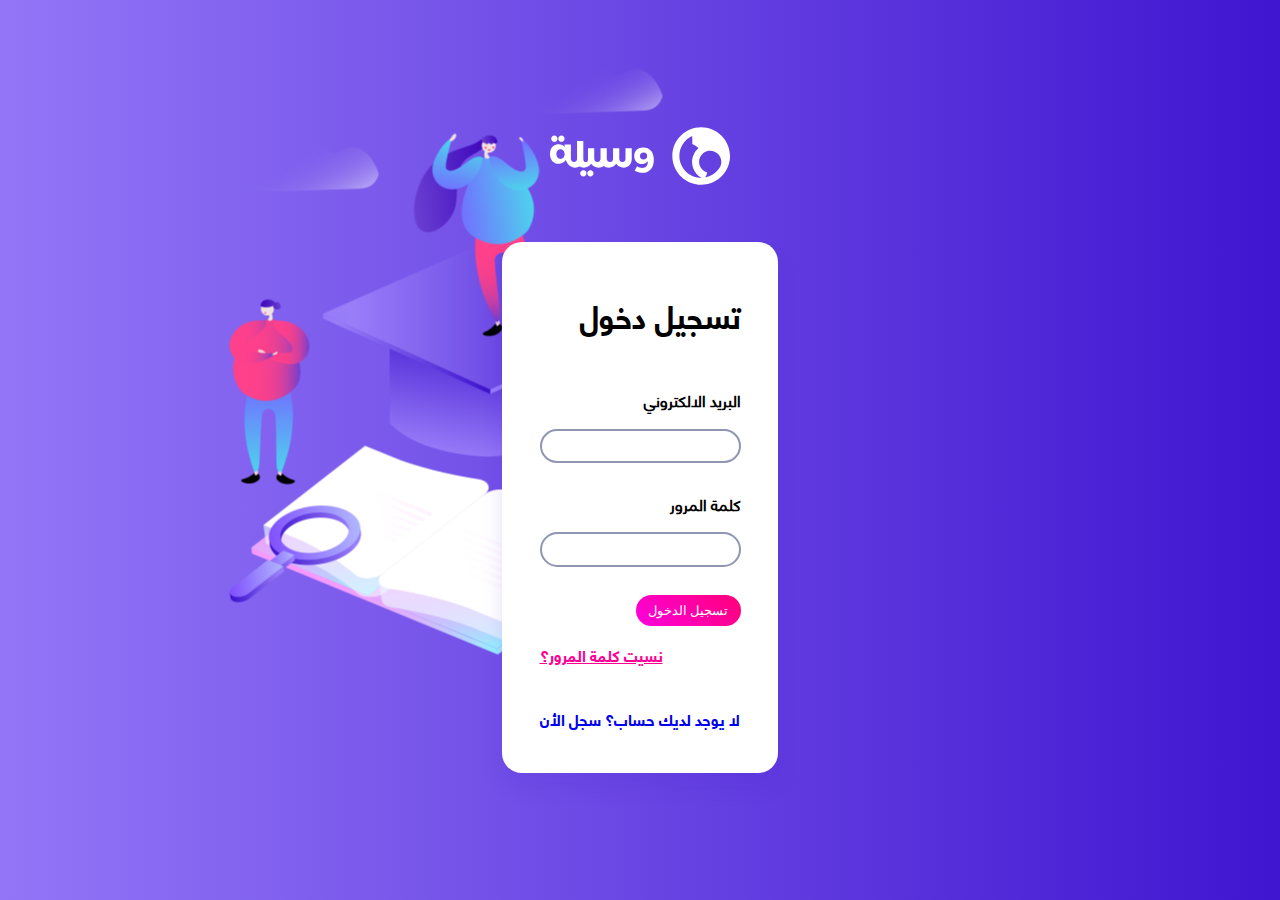
<file: login.html>
<!DOCTYPE html>
<html lang="ar" dir="rtl">
<head>
    <meta charset="UTF-8">
    <meta name="viewport" content="width=device-width, initial-scale=1.0, shrink-to-fit=no">
    <title>Login - تسجيل الدخول</title>
    <link rel="icon" href="imgs/icon.png" type="image/icon">
    <link rel="stylesheet" href="https://cdn.rtlcss.com/bootstrap/v4.5.3/css/bootstrap.min.css" integrity="sha384-JvExCACAZcHNJEc7156QaHXTnQL3hQBixvj5RV5buE7vgnNEzzskDtx9NQ4p6BJe" crossorigin="anonymous">
    <link rel="stylesheet" href="css/style.css">
</head>
<body>
    <div class="login">
        <div class="login-page">
            <img src="imgs/login.png" alt="loginImg" srcset="imgs/login.png 1x," class="loginPage-img">
            <div class="log-container container">
                <div class="login-page-logo">
                    <a href="index.html">
                        <svg version="1.1" xmlns="http://www.w3.org/2000/svg" class="icon page-icon" viewBox="0 0 209.84 67.2">
                            <path d="M176.23 0c-18.56 0-33.6 15.04-33.6 33.6 0 .45.01.9.03 1.35 0 .08.01.15.01.23.02.42.05.83.08 1.25l.03.32c.04.4.08.79.13 1.19.02.12.03.24.05.36.04.3.09.6.14.89.04.21.07.42.11.63.05.25.09.49.15.73.05.21.09.43.14.64 0 .01 0 .02.01.02 3.45 14.89 16.8 25.99 32.74 25.99 16.52 0 30.26-11.93 33.08-27.64 0-.02.01-.04.01-.06.12-.7.22-1.4.3-2.11.02-.15.03-.31.05-.46.01-.15.03-.3.04-.45.02-.18.03-.36.04-.54l.03-.41.03-.63c0-.11.01-.22.01-.34.01-.32.01-.64.01-.96v-.01C209.84 15.04 194.79 0 176.23 0zm0 59.18c-11.49 0-21.22-7.7-24.36-18.25-.7-2.32-1.07-4.79-1.07-7.34 0-10.34 6.13-19.26 14.93-23.29.13 1.85.21 3.71.21 5.6 0 1.27-.03 2.53-.09 3.78 2.52 1.38 4.95 2.91 7.29 4.56a21.222 21.222 0 0 0-6.67 10.14c-.57 1.92-.88 3.95-.88 6.05 0 2.61.47 5.11 1.34 7.42 1.83 4.89 5.43 8.92 10.01 11.33h-.71zm22.37-13.43c0 .01-.01.02-.02.03-.58 1.07-1.22 2.09-1.94 3.05-3.73 5.04-9.25 8.67-15.62 9.89 1.07-1.75 1.83-3.71 2.22-5.8-5.45-1.54-9.46-6.55-9.46-12.49 0-1.92.42-3.75 1.17-5.39 2.05-4.47 6.57-7.59 11.81-7.59 7.16 0 12.98 5.83 12.98 12.98 0 1.89-.41 3.7-1.14 5.32zM88.01 24.55v12.36c0 2.32-1.41 3.82-3.52 3.82-2.23 0-3.72-1.5-3.72-3.82V24.55h-7.28v12.36c0 2.32-1.29 3.81-3.45 3.81-2.19 0-3.84-1.49-3.84-3.81V24.55h-7.3v12.36c0 2.32-1.49 3.82-3.6 3.82-2.23 0-3.72-1.5-3.72-3.82V24.55h-7.3v12.7c0 2.93-1.41 3.48-2.61 3.48-.84 0-2.83-.56-2.83-3.48V16.1h-7.3v21.1c0 1.82-1.34 3.53-3.51 3.53-2.33 0-3.67-1.97-3.67-3.85v-16.8H17v2.9c-1.57-2.02-3.93-3.18-6.78-3.14-5 0-8.61 2.97-9.8 7.72-.27 1.1-.42 2.32-.42 3.61 0 6.95 4.14 11.58 10.42 11.58 2.58 0 6.46-1.59 8.07-4.36 0 0 2.5 8.7 10.7 8.86 1.97.04 3.7-.48 5.15-1.32 1.47.85 3.24 1.32 5.23 1.32 3.32 0 6.79-1.78 8.4-4.47 1.7 2.68 5.13 4.47 8.49 4.47 2.43 0 4.5-.72 6.11-1.98 1.62 1.26 3.73 1.98 6.19 1.98 3.32 0 6.79-1.78 8.4-4.47 1.7 2.68 5.13 4.47 8.49 4.47 5.79 0 9.64-4.02 9.64-10.02v-12.7h-7.28zm-71 7.57c-.28 2.9-2.11 4.84-4.76 4.84-2.9 0-4.84-2.28-4.84-5.59 0-2.54 1.15-4.47 2.99-5.23.56-.23 1.18-.36 1.85-.36 2.66 0 4.48 1.9 4.76 4.84v1.5zM108.78 23.56c-6.42 0-10.64 3.85-10.64 9.97 0 5.67 3.56 9.43 9.18 9.43 3.14 0 5.39-1.2 6.75-3.14.08 4.76-2.11 7.66-6.62 7.66-2.2 0-4.3-.66-5.96-1.86l-2.81 5.21c2.44 1.44 6.04 2.4 9.22 2.4 8.03 0 13.16-6.04 13.16-15.32.01-8.88-4.62-14.35-12.28-14.35zm.17 13.99c-2.56 0-4.02-1.49-4.02-3.97 0-2.61 1.57-4.1 4.14-4.1 2.91 0 4.23 1.87 4.18 3.97.04 2.37-1.49 4.1-4.3 4.1zM38.84 50.1c-2.03 0-3.67 1.64-3.67 3.67 0 2.03 1.64 3.67 3.67 3.67 2.03 0 3.67-1.64 3.67-3.67a3.679 3.679 0 0 0-3.67-3.67zM47.09 50.1c-2.03 0-3.67 1.64-3.67 3.67 0 2.03 1.64 3.67 3.67 3.67 2.03 0 3.67-1.64 3.67-3.67 0-2.03-1.64-3.67-3.67-3.67zM5.09 17.1c2.03 0 3.67-1.64 3.67-3.67 0-2.03-1.64-3.67-3.67-3.67s-3.67 1.64-3.67 3.67c0 2.03 1.64 3.67 3.67 3.67zM13.34 17.1c2.03 0 3.67-1.64 3.67-3.67 0-2.03-1.64-3.67-3.67-3.67-2.03 0-3.67 1.64-3.67 3.67 0 2.03 1.64 3.67 3.67 3.67z"></path>
                        </svg>
                    </a>
                </div>
                <div class="login-card">
                    <h1>تسجيل دخول</h1>
                    <span>
                        <div class="field">
                            <label class="field-label"><span>البريد الالكتروني</span></label>
                            <input type="email" autofocus="autofocus" class="rounded-input">
                        </div>
                    </span>
                    <span>
                        <div class="field">
                            <label class="field-label"><span>كلمة المرور</span></label>
                            <input type="password" autofocus="autofocus" class="rounded-input">
                        </div>                        
                    </span>
                    <div class="row">
                        <button class="col-lg-6 login-btn">تسجيل الدخول</button>
                        <div class="col-lg-6 login-forget"><a href="#">نسيت كلمة المرور؟</a></div>
                    </div>
                    <div class="no-account">
                        <a href="register.html">لا يوجد لديك حساب؟ سجل الأن</a>
                    </div>
                </div>
            </div>
        </div>
    </div>
    
    <script src="https://code.jquery.com/jquery-3.5.1.slim.min.js" integrity="sha384-DfXdz2htPH0lsSSs5nCTpuj/zy4C+OGpamoFVy38MVBnE+IbbVYUew+OrCXaRkfj" crossorigin="anonymous"></script>
    <script src="https://cdn.rtlcss.com/bootstrap/v4.5.3/js/bootstrap.bundle.min.js" integrity="sha384-40ix5a3dj6/qaC7tfz0Yr+p9fqWLzzAXiwxVLt9dw7UjQzGYw6rWRhFAnRapuQyK" crossorigin="anonymous"></script>    
</body>
</html>
</file>
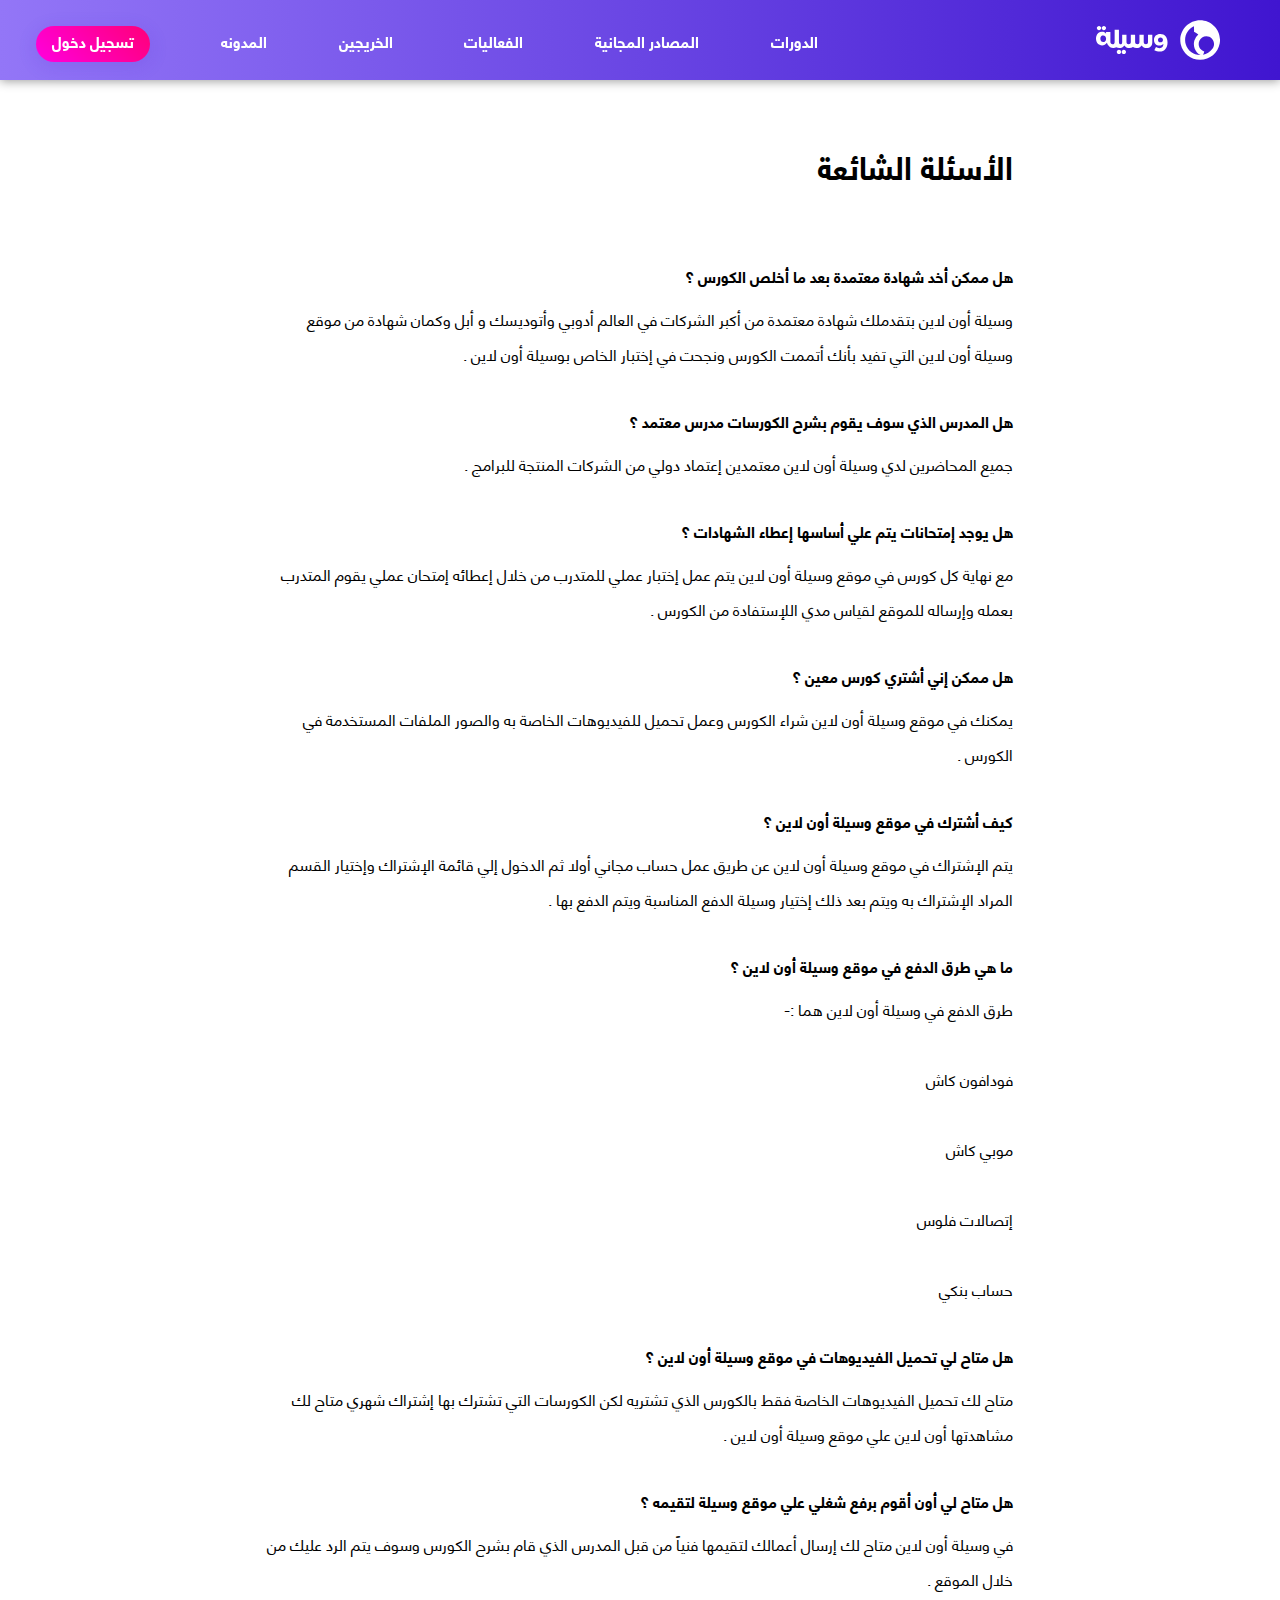
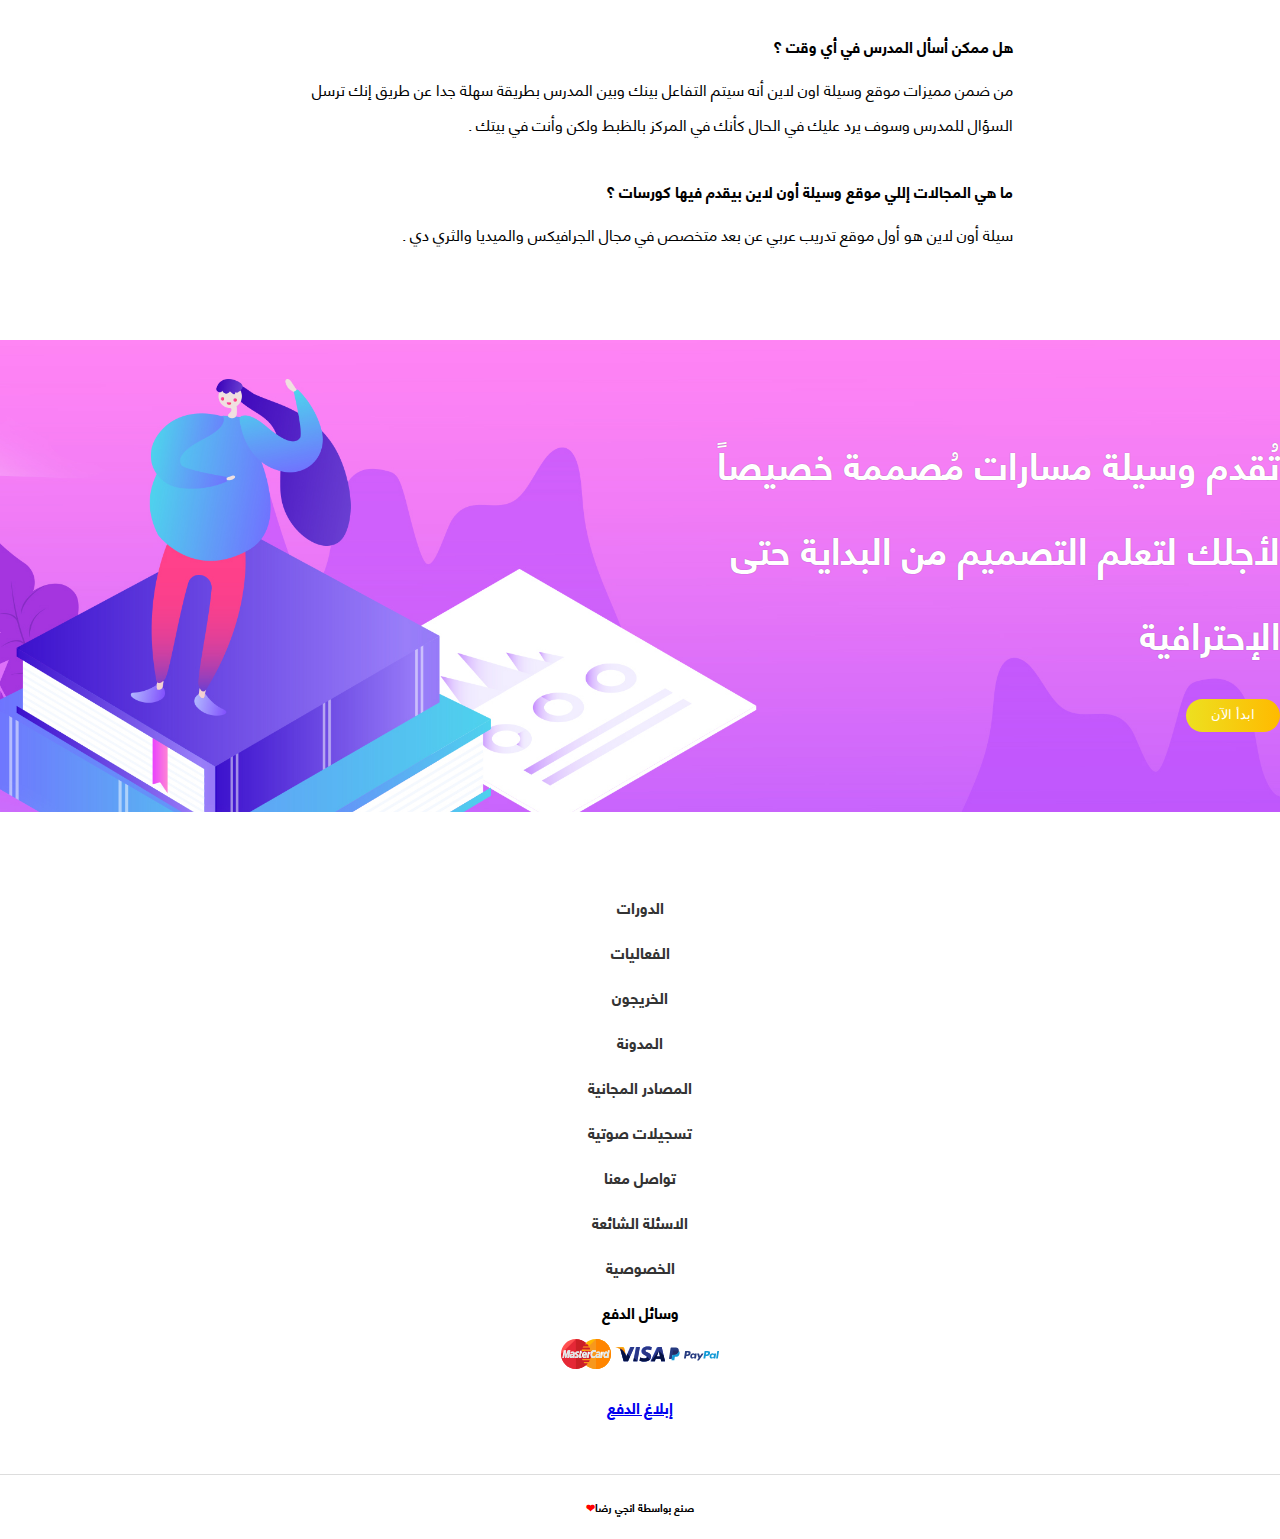
<file: questions.html>
<!DOCTYPE html>
<html lang="ar" dir="rtl">
<head>
    <meta charset="UTF-8">
    <meta name="viewport" content="width=device-width, initial-scale=1.0, shrink-to-fit=no">
    <title>الأسئلة الشائعة</title>
    <link rel="icon" href="imgs/icon.png" type="image/icon">
    <link rel="stylesheet" href="https://cdn.rtlcss.com/bootstrap/v4.5.3/css/bootstrap.min.css" integrity="sha384-JvExCACAZcHNJEc7156QaHXTnQL3hQBixvj5RV5buE7vgnNEzzskDtx9NQ4p6BJe" crossorigin="anonymous">
    <link rel="stylesheet" href="css/style.css">
</head>
<body>
    <nav class="my-navbar">
        <div class="nav-contanier">
            <a href="index.html" class="a-logo">
                <svg version="1.1" xmlns="http://www.w3.org/2000/svg" class="nav-icon icon page-icon" viewBox="0 0 209.84 67.2">
                    <path d="M176.23 0c-18.56 0-33.6 15.04-33.6 33.6 0 .45.01.9.03 1.35 0 .08.01.15.01.23.02.42.05.83.08 1.25l.03.32c.04.4.08.79.13 1.19.02.12.03.24.05.36.04.3.09.6.14.89.04.21.07.42.11.63.05.25.09.49.15.73.05.21.09.43.14.64 0 .01 0 .02.01.02 3.45 14.89 16.8 25.99 32.74 25.99 16.52 0 30.26-11.93 33.08-27.64 0-.02.01-.04.01-.06.12-.7.22-1.4.3-2.11.02-.15.03-.31.05-.46.01-.15.03-.3.04-.45.02-.18.03-.36.04-.54l.03-.41.03-.63c0-.11.01-.22.01-.34.01-.32.01-.64.01-.96v-.01C209.84 15.04 194.79 0 176.23 0zm0 59.18c-11.49 0-21.22-7.7-24.36-18.25-.7-2.32-1.07-4.79-1.07-7.34 0-10.34 6.13-19.26 14.93-23.29.13 1.85.21 3.71.21 5.6 0 1.27-.03 2.53-.09 3.78 2.52 1.38 4.95 2.91 7.29 4.56a21.222 21.222 0 0 0-6.67 10.14c-.57 1.92-.88 3.95-.88 6.05 0 2.61.47 5.11 1.34 7.42 1.83 4.89 5.43 8.92 10.01 11.33h-.71zm22.37-13.43c0 .01-.01.02-.02.03-.58 1.07-1.22 2.09-1.94 3.05-3.73 5.04-9.25 8.67-15.62 9.89 1.07-1.75 1.83-3.71 2.22-5.8-5.45-1.54-9.46-6.55-9.46-12.49 0-1.92.42-3.75 1.17-5.39 2.05-4.47 6.57-7.59 11.81-7.59 7.16 0 12.98 5.83 12.98 12.98 0 1.89-.41 3.7-1.14 5.32zM88.01 24.55v12.36c0 2.32-1.41 3.82-3.52 3.82-2.23 0-3.72-1.5-3.72-3.82V24.55h-7.28v12.36c0 2.32-1.29 3.81-3.45 3.81-2.19 0-3.84-1.49-3.84-3.81V24.55h-7.3v12.36c0 2.32-1.49 3.82-3.6 3.82-2.23 0-3.72-1.5-3.72-3.82V24.55h-7.3v12.7c0 2.93-1.41 3.48-2.61 3.48-.84 0-2.83-.56-2.83-3.48V16.1h-7.3v21.1c0 1.82-1.34 3.53-3.51 3.53-2.33 0-3.67-1.97-3.67-3.85v-16.8H17v2.9c-1.57-2.02-3.93-3.18-6.78-3.14-5 0-8.61 2.97-9.8 7.72-.27 1.1-.42 2.32-.42 3.61 0 6.95 4.14 11.58 10.42 11.58 2.58 0 6.46-1.59 8.07-4.36 0 0 2.5 8.7 10.7 8.86 1.97.04 3.7-.48 5.15-1.32 1.47.85 3.24 1.32 5.23 1.32 3.32 0 6.79-1.78 8.4-4.47 1.7 2.68 5.13 4.47 8.49 4.47 2.43 0 4.5-.72 6.11-1.98 1.62 1.26 3.73 1.98 6.19 1.98 3.32 0 6.79-1.78 8.4-4.47 1.7 2.68 5.13 4.47 8.49 4.47 5.79 0 9.64-4.02 9.64-10.02v-12.7h-7.28zm-71 7.57c-.28 2.9-2.11 4.84-4.76 4.84-2.9 0-4.84-2.28-4.84-5.59 0-2.54 1.15-4.47 2.99-5.23.56-.23 1.18-.36 1.85-.36 2.66 0 4.48 1.9 4.76 4.84v1.5zM108.78 23.56c-6.42 0-10.64 3.85-10.64 9.97 0 5.67 3.56 9.43 9.18 9.43 3.14 0 5.39-1.2 6.75-3.14.08 4.76-2.11 7.66-6.62 7.66-2.2 0-4.3-.66-5.96-1.86l-2.81 5.21c2.44 1.44 6.04 2.4 9.22 2.4 8.03 0 13.16-6.04 13.16-15.32.01-8.88-4.62-14.35-12.28-14.35zm.17 13.99c-2.56 0-4.02-1.49-4.02-3.97 0-2.61 1.57-4.1 4.14-4.1 2.91 0 4.23 1.87 4.18 3.97.04 2.37-1.49 4.1-4.3 4.1zM38.84 50.1c-2.03 0-3.67 1.64-3.67 3.67 0 2.03 1.64 3.67 3.67 3.67 2.03 0 3.67-1.64 3.67-3.67a3.679 3.679 0 0 0-3.67-3.67zM47.09 50.1c-2.03 0-3.67 1.64-3.67 3.67 0 2.03 1.64 3.67 3.67 3.67 2.03 0 3.67-1.64 3.67-3.67 0-2.03-1.64-3.67-3.67-3.67zM5.09 17.1c2.03 0 3.67-1.64 3.67-3.67 0-2.03-1.64-3.67-3.67-3.67s-3.67 1.64-3.67 3.67c0 2.03 1.64 3.67 3.67 3.67zM13.34 17.1c2.03 0 3.67-1.64 3.67-3.67 0-2.03-1.64-3.67-3.67-3.67-2.03 0-3.67 1.64-3.67 3.67 0 2.03 1.64 3.67 3.67 3.67z"></path>
                </svg>
            </a> 
            <div class="menu-toggle" id="mobile-menu">
                <span class="bar"></span>
                <span class="bar"></span>
                <span class="bar"></span>
            </div>    
            <ul class="nav-menu">
                <li>
                    <a class="nav-links" href="courses.html">الدورات</a>
                </li>
                <li>
                    <a class="nav-links" href="video.res.html">المصادر المجانية</a>
                </li>
                <li>
                    <a class="nav-links" href="events.html">الفعاليات</a>
                </li>
                <li>
                    <a class="nav-links" href="alumni.html">الخريجين</a>
                </li>
                <li>
                    <a class="nav-links" href="blog.html">المدونه</a>
                </li>
                <li>
                    <a class="nav-links nav-links-btn" href="login.html">تسجيل دخول</a>
                </li>
            </ul>  
        </div>     
    </nav>

    <div class="container q-container">
        <div class="content">
            <div class="row row-content">
                <div class="col align-self-center">
                    <h1>الأسئلة الشائعة</h1>
                    <div class="q-content">
                        <h4>هل ممكن أخد شهادة معتمدة بعد ما أخلص الكورس ؟</h4>
                        <p>وسيلة أون لاين بتقدملك شهادة معتمدة من أكبر الشركات في العالم أدوبي وأتوديسك و أبل وكمان شهادة من موقع وسيلة أون لاين التي تفيد بأنك أتممت الكورس ونجحت في إختبار الخاص بوسيلة أون لاين .</p>
                        <h4>هل المدرس الذي سوف يقوم بشرح الكورسات مدرس معتمد ؟</h4>
                        <p>جميع المحاضرين لدي وسيلة أون لاين معتمدين إعتماد دولي من الشركات المنتجة للبرامج .</p>
                        <h4>هل يوجد إمتحانات يتم علي أساسها إعطاء الشهادات ؟</h4>
                        <p>مع نهاية كل كورس في موقع وسيلة أون لاين يتم عمل إختبار عملي للمتدرب من خلال إعطائه إمتحان عملي يقوم المتدرب بعمله وإرساله للموقع لقياس مدي اللإستفادة من الكورس .</p>
                        <h4>هل ممكن إني أشتري كورس معين ؟</h4>
                        <p>يمكنك في موقع وسيلة أون لاين شراء الكورس وعمل تحميل للفيديوهات الخاصة به والصور الملفات المستخدمة في الكورس .</p>
                        <h4>كيف أشترك في موقع وسيلة أون لاين ؟</h4>
                        <p>يتم الإشتراك في موقع وسيلة أون لاين عن طريق عمل حساب مجاني أولا ثم الدخول إلي قائمة الإشتراك وإختيار القسم المراد الإشتراك به ويتم بعد ذلك إختيار وسيلة الدفع المناسبة ويتم الدفع بها .</p>
                        <h4>ما هي طرق الدفع في موقع وسيلة أون لاين ؟</h4>
                        <p>طرق الدفع في وسيلة أون لاين هما :-
                            <br>
                            <br>
                            فودافون كاش
                            <br>
                            <br>
                            موبي كاش
                            <br>
                            <br>
                            إتصالات فلوس
                            <br>
                            <br>
                            حساب بنكي
                        </p>
                        <h4>هل متاح لي تحميل الفيديوهات في موقع وسيلة أون لاين ؟</h4>
                        <p>متاح لك تحميل الفيديوهات الخاصة فقط بالكورس الذي تشتريه لكن الكورسات التي تشترك بها إشتراك شهري متاح لك مشاهدتها أون لاين علي موقع وسيلة أون لاين .</p>
                        <h4>هل متاح لي أون أقوم برفع شغلي علي موقع وسيلة لتقيمه ؟</h4>
                        <p>في وسيلة أون لاين متاح لك إرسال أعمالك لتقيمها فنياً من قبل المدرس الذي قام بشرح الكورس وسوف يتم الرد عليك من خلال الموقع .</p>
                        <h4>هل ممكن أسأل المدرس في أي وقت ؟</h4>
                        <p>من ضمن مميزات موقع وسيلة اون لاين أنه سيتم التفاعل بينك وبين المدرس بطريقة سهلة جدا عن طريق إنك ترسل السؤال للمدرس وسوف يرد عليك في الحال كأنك في المركز بالظبط ولكن وأنت في بيتك .</p>
                        <h4>ما هي المجالات إللي موقع وسيلة أون لاين بيقدم فيها كورسات ؟</h4>
                        <p>سيلة أون لاين هو أول موقع تدريب عربي عن بعد متخصص في مجال الجرافيكس والميديا والثري دي .</p>
                    </div>
                </div>                
            </div>
        </div>
    </div>

    <div class="start-now">
        <div class="start-now-bg">
            <div class="container">
                <h3>تُقدم وسيلة مسارات مُصممة خصيصاً لأجلك لتعلم التصميم من البداية حتى الإحترافية </h3>
                <button><a href="register.html">ابدأ الآن</a></button>
            </div>
        </div>
    </div>

    <div class="footer">
        <div class="container">
            <div class="row first-footer">
                <div class="col-sm-4 col-md-3 col-lg-3">
                    <ul>
                        <li><a href="courses.html">الدورات</a></li>
                        <li><a href="events.html">الفعاليات</a></li>
                        <li><a href="alumni.html">الخريجون</a></li>
                    </ul>
                </div>
                <div class="col-sm-4 col-md-3 col-lg-3">
                    <ul>
                        <li><a href="blog.html">المدونة</a></li>
                        <li><a href="video.res.html">المصادر المجانية</a></li>
                        <li><a href="sound-res.html">تسجيلات صوتية</a></li>
                    </ul>                    
                </div>
                <div class="col-sm-4 col-md-3 col-lg-3">
                    <ul>
                        <li><a href="contact.html">تواصل معنا</a></li>
                        <li><a href="questions.html">الاسئلة الشائعة</a></li>
                        <li><a href="privacy.html">الخصوصية</a></li>
                    </ul>                    
                </div>
                <div class="col-sm-4 col-md-3 col-lg-3">
                    <span>وسائل الدفع</span>
                    <ul class="img-list">
                        <li><img src="imgs/paypal.svg" alt=""></li>
                        <li><img src="imgs/visa.svg" alt=""></li>
                        <li><img src="imgs/mastercard.svg" alt=""></li>
                    </ul> 
                    <a href="#">إبلاغ الدفع</a>                   
                </div>
            </div>
            <div class="last-footer">
                <h6>صنع بواسطة انجي رضا<span style="color: RED;">❤</span></h6>
            </div>
        </div>
    </div>
    
    <script src="https://code.jquery.com/jquery-3.5.1.slim.min.js" integrity="sha384-DfXdz2htPH0lsSSs5nCTpuj/zy4C+OGpamoFVy38MVBnE+IbbVYUew+OrCXaRkfj" crossorigin="anonymous"></script>
    <script src="https://cdn.rtlcss.com/bootstrap/v4.5.3/js/bootstrap.bundle.min.js" integrity="sha384-40ix5a3dj6/qaC7tfz0Yr+p9fqWLzzAXiwxVLt9dw7UjQzGYw6rWRhFAnRapuQyK" crossorigin="anonymous"></script>  
    <script src="js/main.js"></script>  
</body>
</html>
</file>
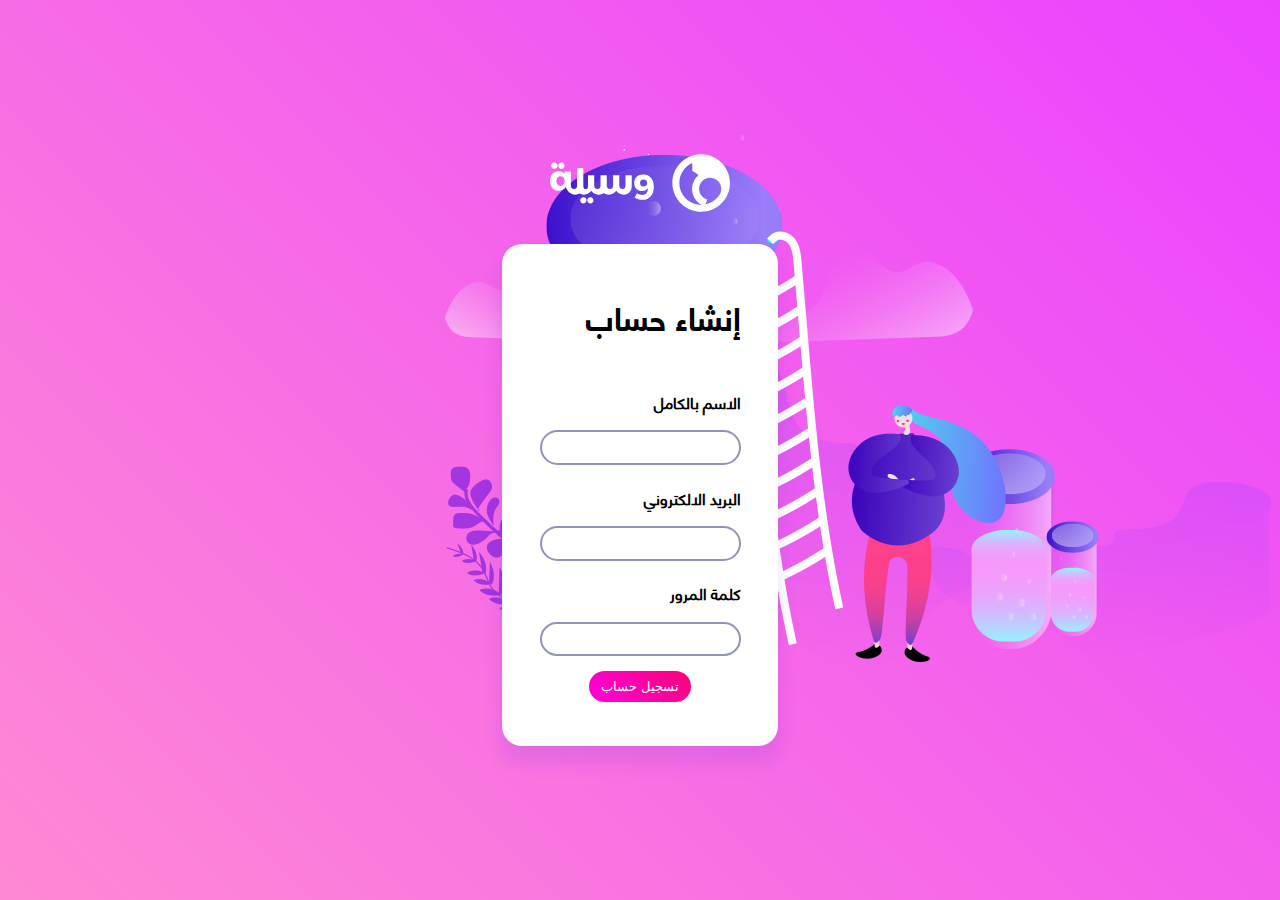
<file: register.html>
<!DOCTYPE html>
<html lang="ar" dir="rtl">
<head>
    <meta charset="UTF-8">
    <meta name="viewport" content="width=device-width, initial-scale=1.0, shrink-to-fit=no">
    <title>Register - إنشاء حساب</title>
    <link rel="icon" href="imgs/icon.png" type="image/icon">
    <link rel="stylesheet" href="https://cdn.rtlcss.com/bootstrap/v4.5.3/css/bootstrap.min.css" integrity="sha384-JvExCACAZcHNJEc7156QaHXTnQL3hQBixvj5RV5buE7vgnNEzzskDtx9NQ4p6BJe" crossorigin="anonymous">
    <link rel="stylesheet" href="css/style.css">
</head>
<body>
    <div class="register">
        <div class="register-page">
            <img src="imgs/register.png" alt="registerImg" srcset="imgs/register.png 1x," class="registerPage-img">
            <div class="log-container container">
                <div class="register-page-logo">
                    <a href="index.html">
                        <svg version="1.1" xmlns="http://www.w3.org/2000/svg" class="icon page-icon" viewBox="0 0 209.84 67.2">
                            <path d="M176.23 0c-18.56 0-33.6 15.04-33.6 33.6 0 .45.01.9.03 1.35 0 .08.01.15.01.23.02.42.05.83.08 1.25l.03.32c.04.4.08.79.13 1.19.02.12.03.24.05.36.04.3.09.6.14.89.04.21.07.42.11.63.05.25.09.49.15.73.05.21.09.43.14.64 0 .01 0 .02.01.02 3.45 14.89 16.8 25.99 32.74 25.99 16.52 0 30.26-11.93 33.08-27.64 0-.02.01-.04.01-.06.12-.7.22-1.4.3-2.11.02-.15.03-.31.05-.46.01-.15.03-.3.04-.45.02-.18.03-.36.04-.54l.03-.41.03-.63c0-.11.01-.22.01-.34.01-.32.01-.64.01-.96v-.01C209.84 15.04 194.79 0 176.23 0zm0 59.18c-11.49 0-21.22-7.7-24.36-18.25-.7-2.32-1.07-4.79-1.07-7.34 0-10.34 6.13-19.26 14.93-23.29.13 1.85.21 3.71.21 5.6 0 1.27-.03 2.53-.09 3.78 2.52 1.38 4.95 2.91 7.29 4.56a21.222 21.222 0 0 0-6.67 10.14c-.57 1.92-.88 3.95-.88 6.05 0 2.61.47 5.11 1.34 7.42 1.83 4.89 5.43 8.92 10.01 11.33h-.71zm22.37-13.43c0 .01-.01.02-.02.03-.58 1.07-1.22 2.09-1.94 3.05-3.73 5.04-9.25 8.67-15.62 9.89 1.07-1.75 1.83-3.71 2.22-5.8-5.45-1.54-9.46-6.55-9.46-12.49 0-1.92.42-3.75 1.17-5.39 2.05-4.47 6.57-7.59 11.81-7.59 7.16 0 12.98 5.83 12.98 12.98 0 1.89-.41 3.7-1.14 5.32zM88.01 24.55v12.36c0 2.32-1.41 3.82-3.52 3.82-2.23 0-3.72-1.5-3.72-3.82V24.55h-7.28v12.36c0 2.32-1.29 3.81-3.45 3.81-2.19 0-3.84-1.49-3.84-3.81V24.55h-7.3v12.36c0 2.32-1.49 3.82-3.6 3.82-2.23 0-3.72-1.5-3.72-3.82V24.55h-7.3v12.7c0 2.93-1.41 3.48-2.61 3.48-.84 0-2.83-.56-2.83-3.48V16.1h-7.3v21.1c0 1.82-1.34 3.53-3.51 3.53-2.33 0-3.67-1.97-3.67-3.85v-16.8H17v2.9c-1.57-2.02-3.93-3.18-6.78-3.14-5 0-8.61 2.97-9.8 7.72-.27 1.1-.42 2.32-.42 3.61 0 6.95 4.14 11.58 10.42 11.58 2.58 0 6.46-1.59 8.07-4.36 0 0 2.5 8.7 10.7 8.86 1.97.04 3.7-.48 5.15-1.32 1.47.85 3.24 1.32 5.23 1.32 3.32 0 6.79-1.78 8.4-4.47 1.7 2.68 5.13 4.47 8.49 4.47 2.43 0 4.5-.72 6.11-1.98 1.62 1.26 3.73 1.98 6.19 1.98 3.32 0 6.79-1.78 8.4-4.47 1.7 2.68 5.13 4.47 8.49 4.47 5.79 0 9.64-4.02 9.64-10.02v-12.7h-7.28zm-71 7.57c-.28 2.9-2.11 4.84-4.76 4.84-2.9 0-4.84-2.28-4.84-5.59 0-2.54 1.15-4.47 2.99-5.23.56-.23 1.18-.36 1.85-.36 2.66 0 4.48 1.9 4.76 4.84v1.5zM108.78 23.56c-6.42 0-10.64 3.85-10.64 9.97 0 5.67 3.56 9.43 9.18 9.43 3.14 0 5.39-1.2 6.75-3.14.08 4.76-2.11 7.66-6.62 7.66-2.2 0-4.3-.66-5.96-1.86l-2.81 5.21c2.44 1.44 6.04 2.4 9.22 2.4 8.03 0 13.16-6.04 13.16-15.32.01-8.88-4.62-14.35-12.28-14.35zm.17 13.99c-2.56 0-4.02-1.49-4.02-3.97 0-2.61 1.57-4.1 4.14-4.1 2.91 0 4.23 1.87 4.18 3.97.04 2.37-1.49 4.1-4.3 4.1zM38.84 50.1c-2.03 0-3.67 1.64-3.67 3.67 0 2.03 1.64 3.67 3.67 3.67 2.03 0 3.67-1.64 3.67-3.67a3.679 3.679 0 0 0-3.67-3.67zM47.09 50.1c-2.03 0-3.67 1.64-3.67 3.67 0 2.03 1.64 3.67 3.67 3.67 2.03 0 3.67-1.64 3.67-3.67 0-2.03-1.64-3.67-3.67-3.67zM5.09 17.1c2.03 0 3.67-1.64 3.67-3.67 0-2.03-1.64-3.67-3.67-3.67s-3.67 1.64-3.67 3.67c0 2.03 1.64 3.67 3.67 3.67zM13.34 17.1c2.03 0 3.67-1.64 3.67-3.67 0-2.03-1.64-3.67-3.67-3.67-2.03 0-3.67 1.64-3.67 3.67 0 2.03 1.64 3.67 3.67 3.67z"></path>
                        </svg>
                    </a>
                </div>
                <div class="register-card">
                    <h1>إنشاء حساب</h1>
                    <span>
                        <div class="reg-field">
                            <label class="field-label"><span>الاسم بالكامل</span></label>
                            <input type="email" autofocus="autofocus" class="rounded-input">
                        </div>
                    </span>
                    <span>
                        <div class="reg-field">
                            <label class="field-label"><span>البريد الالكتروني</span></label>
                            <input type="email" autofocus="autofocus" class="rounded-input">
                        </div>
                    </span>
                    <span>
                        <div class="reg-field">
                            <label class="field-label"><span>كلمة المرور</span></label>
                            <input type="password" autofocus="autofocus" class="rounded-input">
                        </div>                        
                    </span>
                    <div class="btn-container">
                        <button class="col-lg-6 register-btn">تسجيل حساب</button>
                    </div>
                </div>
            </div>
        </div>
    </div>
    
    <script src="https://code.jquery.com/jquery-3.5.1.slim.min.js" integrity="sha384-DfXdz2htPH0lsSSs5nCTpuj/zy4C+OGpamoFVy38MVBnE+IbbVYUew+OrCXaRkfj" crossorigin="anonymous"></script>
    <script src="https://cdn.rtlcss.com/bootstrap/v4.5.3/js/bootstrap.bundle.min.js" integrity="sha384-40ix5a3dj6/qaC7tfz0Yr+p9fqWLzzAXiwxVLt9dw7UjQzGYw6rWRhFAnRapuQyK" crossorigin="anonymous"></script>    
</body>
</html>
</file>
<file: css/style.css>
@font-face {
    src: url(../fonts/HelveticaNeueLTBold.ttf);
    font-family: Helvetica-ARbold;
}

@font-face {
    src: url(../fonts/HelveticaNeueLTArabic.ttf);
    font-family: Helvetica-ARlight;
}

* {
    margin: 0;
    padding: 0;
    box-sizing: border-box;
}

body{font-family: Helvetica-ARbold;}


/* Start Login Page */
.login {
    min-height: 100vh;
    overflow: hidden;
}

.login-page {
    background: linear-gradient(90deg,#9376f7,#4015d0);
    height: 100vh;
    width: 100%;
    display: flex;
    align-items: center;
    justify-content: center;
    flex-direction: column;
    z-index: 2;
    overflow: hidden;
    position: relative;
}

.log-container {
    padding: 20px 0;
    position: relative;
    z-index: 3;
    max-width: 500px;
}

@media (max-width: 576px) {
    .log-container{ width: 90%;}
}

.login-page-logo {
    color: #fff;
    text-align: center;
}

.login-page-logo a {
    cursor: pointer;
    text-decoration: none;
    background-color: transparent;
}

.page-icon {
    width: 180px;
    height: 58px;
    display: inline-block;
    transition: all .2s;
    fill: #fff;
    vertical-align: middle;
    line-height: inherit;
    font-size: 1em;
}

.page-icon:hover {
    fill: #444;
}

.login-card {
    box-shadow: 0 15px 17px 3px rgba(72,31,210,.1);
    background: #fff;
    border-radius: 20px;
    padding: calc(1.78571vw + 14.28571px);
    margin: calc(1.78571vw + 34.28571px) 0 0;
}

.login-card h1 {
    margin-bottom: 2rem;
}

.field {
    margin-bottom: 1em;
    font-family: Helvetica-ARlight;
    
}

.field-label {
    display: block;
    margin-bottom: .5em;
    font-weight: 700;
    margin-top: .5em;
}

.rounded-input {
    border-radius: 10em;
    border-color: #000;
    margin-bottom: .5em;
    padding: .5em .75em;
    width: 100%;
    outline: none;
    background-color: #fff;
    line-height: 1.3;
    border: 2px solid #8f95b3;
}

.login-forget {
    text-align: left;
    color: #ff0095;
    margin-top: 5px;
}

.login-forget a {
    color: #ff0095;
    transition: all .2s;
}

.login-btn {
    background: linear-gradient(45deg,#ff00de,#ff0078);
    border: 0;
    border-radius: 10em;
    color: #fff;
    transition: .2s;
    margin-bottom: .5em;
    padding: 8px 12px 8px 12px;
    outline: none;
    text-align: center;
    cursor: pointer;
}

.login-btn:hover {
    box-shadow: 0 15px 17px 3px rgba(72,31,210,.1);
}

.no-account {
    margin-top: calc(.89286vw + 17.14286px)!important;
    text-align: center;
}

.no-account a {
    text-decoration: none;
}

.loginPage-img {
    position: absolute;
    left: 35%;
    top: 40%;
    -webkit-transform: translate(-50%,-50%);
    transform: translate(-50%,-50%);
    max-width: 100%;
    height: auto;
}

@media (max-width: 768px) {
    .login-forget {
        text-align: center;
    }

    .login-card {margin: calc(-3.21429vw + 34.28571px) 0 0;}
}
/* End Login Page */

/* Start Register Page */
.register {
    min-height: 100vh;
    overflow: hidden;
}

.register-page {
    background: linear-gradient(45deg,#ff89d4,#eb42ff);
    height: 100vh;
    width: 100%;
    display: flex;
    align-items: center;
    justify-content: center;
    flex-direction: column;
    z-index: 2;
    overflow: hidden;
    position: relative;
}

.log-container {
    padding: 20px 0;
    position: relative;
    z-index: 3;
    max-width: 500px;
}

@media (max-width: 576px) {
    .log-container{ width: 90%;}
}

.register-page-logo {
    color: #fff;
    text-align: center;
}

.register-page-logo a {
    cursor: pointer;
    text-decoration: none;
    background-color: transparent;
}

.page-icon {
    width: 180px;
    height: 58px;
    display: inline-block;
    transition: all .2s;
    fill: #fff;
    vertical-align: middle;
    line-height: inherit;
    font-size: 1em;
}

.page-icon:hover {
    fill: #444;
}

.register-card {
    box-shadow: 0 15px 17px 3px rgba(72,31,210,.1);
    background: #fff;
    border-radius: 20px;
    padding: calc(1.78571vw + 14.28571px);
    margin: calc(-0.21429vw + 34.28571px) 0 0;
}

.register-card h1 {
    margin-bottom: 2rem;
}

.reg-field {
    margin-bottom: 0.5em;
    font-family: Helvetica-ARlight;
    
}

.field-label {
    display: block;
    margin-bottom: .5em;
    font-weight: 700;
    margin-top: .5em;
}

.rounded-input {
    border-radius: 10em;
    border-color: #000;
    margin-bottom: .5em;
    padding: .5em .75em;
    width: 100%;
    outline: none;
    background-color: #fff;
    line-height: 1.3;
    border: 2px solid #8f95b3;
}

.btn-container {
    display: flex;
    justify-content: center;
}

.register-btn {
    background: linear-gradient(45deg,#ff00de,#ff0078);
    border: 0;
    border-radius: 10em;
    color: #fff;
    transition: .2s;
    margin-bottom: .5em;
    padding: 8px 12px 8px 12px;
    outline: none;
    text-align: center;
    cursor: pointer;
}

.register-btn:hover {
    box-shadow: 0 15px 17px 3px rgba(72,31,210,.1);
}

.registerPage-img {
    position: absolute;
    left: 67%;
    top: 45%;
    -webkit-transform: translate(-50%,-50%);
    transform: translate(-50%,-50%);
    max-width: 100%;
    height: auto;
}

@media (max-width: 768px) {

    .register-card {margin: calc(-2.1vw + 34.28571px) 0 0;}
}
/* End Register Page */


/* Start Questions & Privacy Page */
.questions-page {
    overflow: hidden;
}

.my-navbar {
    width: 100%;
    position: fixed;
    top: 0;
    left: 0;
    right: 0;
    z-index: 1050;
    transition: .2s ease-out;
    color: #fff;
    background-color: #2c63f7;
    background: linear-gradient(90deg,#9376f7,#4015d0);
    box-shadow: 0px 1px 10px #999;
}

.nav-contanier {
    display: grid;
    grid-template-columns: 0.2fr auto 1fr;
    align-items: center;
    height: 80px;
    width: 100%;
    transition: .2s ease-out;
}

.nav-icon {
    width: 124px;
    height: 40px;
    display: block;
    transition: .2s;
}

.nav-menu {
    display: grid;
    grid-template-columns: repeat(6, auto);
    list-style: none;
    text-align: center;
    width: 80%;
    justify-self: end;
    margin-bottom: 0;
}

.nav-links {
    color: #FFF;
    text-decoration: none;
}

.nav-links:hover {
    color: #444;
    text-decoration: none;
    transition: all 0.2s ease-out;
}

.nav-links-btn {
    background: linear-gradient(45deg,#ff00de,#ff0078);
    padding: 0px 16px 7px 16px;
    border-radius: 30px;
    box-shadow: 0 4px 17px 3px rgba(72,31,210,.1);
}

.nav-links-btn:hover {
    background: #FFF;
    color: #9376f7;
}

.menu-toggle .bar{
    width: 25px;
    height: 3px;
    margin: 5px auto;
    transition: all 0.3s ease-in-out;
    background: #FFF;
}

@media (min-width: 992px) {
    .nav-contanier .a-logo {
        margin-right: 60px;
    }
}

@media (max-width: 992px) {
    .my-navbar {
        position: fixed;
        top: 0;
        left: 0;
        right: 0;
        z-index: 1050;
    }

    .nav-menu {
        display: grid;
        grid-template-columns: auto;
        background: #444;
        margin: 0;
        width: 100%;
        position: absolute;
        top: 80px;
        right: -100%;
        opacity: 0;
        transition: all 0.5s ease;
    }

    .nav-menu.active {
        background: #9376f7;
        right: 0;
        opacity: 1;
        transition: all 0.5s ease;
    }

    .nav-links {
        text-align: center;
        line-height: 70px;
        width: 100%;
        display: table;
        background-color: #2c63f7;
        background: linear-gradient(90deg,#9376f7,#4015d0);
    }

    .nav-links:hover {
        background: #9376f7;
        color: #FFF;
        transition: all 0.8s ease-out;
    }

    .nav-contanier {
        width: 100%;
    }

    .nav-links-btn {
        border-radius: 0px;
    }

    #mobile-menu {
        position: absolute;
        top: 20%;
        left: 5%;
        transform: translate(5%, 35%);
    }

    .menu-toggle .bar {
        display: block;
        cursor: pointer;
    }

    .menu-toggle:hover {
        cursor: pointer;
    }

    #mobile-menu.is-active .bar:nth-child(2) {
        opacity: 0;
    }

    #mobile-menu.is-active .bar:nth-child(1) {
        transform: translateY(8px) rotate(45deg);
    }

    #mobile-menu.is-active .bar:nth-child(3) {
        transform: translateY(-8px) rotate(-45deg);
    }
    
}

.q-container {
    margin-top: calc(1.78571vw + 34.28571px)!important;
    margin: auto;
    padding-left: 20px;
    padding-right: 20px;
    
}

@media (max-width: 1359px) {
    .q-container {
        width: 92%;
    }
}

@media screen and (min-width: 768px) {
    .q-container {
        width: 724px;
    }
}

@media screen and (min-width: 991px) {
    .q-container {
        width: 925px;
    }
}

.content {
    justify-content: center;
    position: relative;
    display: flex;
    flex-wrap: wrap;
    margin-right: -20px;
    margin-left: -20px;
    margin-top: 130px;
    width: auto;
    transition: all 0.5s ease;
}

.row-content {
    flex: 0 0 80.6667%;
    min-width: 80.6667%;
    width: 80.6667%;
}

.row-content .pri {
    font-family: Helvetica-ARlight;
    padding-top: 20px;
}

@media (max-width: 991px) {
    
    .row-content {
        flex: 1 0 100%;
        min-width: 100%;
        width: 100%;
    }
}

.content h1 {margin-bottom: 0 !important;}
.q-content {margin-top: calc(1.78571vw + 34.28571px)!important;}
.q-content h4 {
    margin-top: 0;
    margin-bottom: .5em;
}

.q-content p {
    font-family: Helvetica-ARlight;
    margin-bottom: 2em;
}

.start-now {
    margin-top: calc(1.78571vw + 34.28571px)!important;
}

.start-now-bg {
    background-image: url(../imgs/cta@2x.jpg);
    background-position: 50%;
    color: #fff;
    background-repeat: no-repeat;
    background-size: cover;
    padding: 80px 0;
}

.start-now h3 {
    font-size: calc(.80357vw + 27.42857px);
    max-width: 600px;
    text-shadow: 0 0 1px rgba(0,0,0,.4);
    margin-bottom: .5em;
}

.start-now button {
    background: linear-gradient(90deg,#ede020,#ffba00);
    border: 0;
    color: #fff;
    border-radius: 10em;
    padding: 8px 25px 10px 25px;
    outline: none;
    cursor: pointer;
    transition: all 0.2s;
}

.start-now button a {
    text-decoration: none;
    color: #FFF;
}

.start-now button:hover {
    transition: all 0.2s;
    box-shadow: 0 15px 17px 3px rgba(72,31,210,.1);
}

.footer {
    padding: calc(1.78571vw + 54.28571px) 0 calc(1.78571vw + 14.28571px);
    padding-bottom: 0;
    text-align: center;
}

.footer ul {
    list-style: none;
    text-decoration: none;
}

.footer ul li {
    padding-bottom: 10px;
}
.footer ul a {
    text-decoration: none;
    color: #333;
    transition: all 0.2s;
}

.footer ul a:hover {
    color: #9376f7;
}

.img-list img {
    width: 50px;
    height: auto;
    cursor: pointer;
}

.img-list li {
    display: inline;
}

.first-footer {
    border-bottom: 1px solid #DDD;
    padding-bottom: 50px;
}

.last-footer {
    padding-top: 20px;
    padding-bottom: 20px;
}
/* Ends Questions & Privacy Page */

/* Start Contact Page */
.navbar-2 {
    background-color: #eb42ff;
    background: linear-gradient(90deg,#ff89d4,#eb42ff);
}

.nav2-links-btn {
    background: linear-gradient(45deg,#ff00de,#ff0078);
}

.nav2-links-btn:hover {
    color: #ff89d4;
}

@media (max-width: 992px) {
    .nav2-links {
        background-color: #eb42ff;
        background: linear-gradient(90deg,#ff89d4,#eb42ff);
    }

    .nav2-links:hover {
        background: #eb42ff;
    }

    .navbar-2 .nav-menu.active {
        background: #eb42ff;
    }

    .navbar-2 .nav2-links-btn {
        background-color: #eb42ff;
        background: linear-gradient(90deg,#ff89d4,#eb42ff);
    }
    .navbar-2 .nav2-links-btn:hover {
        color: #FFF;
        background: #eb42ff;
    }
}

.contact-header {
    background: linear-gradient(90deg,#ff89d4,#eb42ff);
    padding: 200px 0 150px;
    position: relative;
    z-index: 2;
    color: #fff;
    min-height: 100vh;
}

.cont-content {
    width: 60%;
}

@media (max-width: 768px) {
    .cont-content {
        width: 80%;
    }

    .contact-header img {
        position: relative !important;
    }
}

@media (max-width: 716px) {
    .contact-header img {
        display: contents !important;
    }
}

.contact-header h1 {
    margin-bottom: 0!important;
    font-size: calc(1.875vw + 24px);
}

.contact-header .p-first {
    font-family: Helvetica-ARlight;
    margin-bottom: calc(.89286vw + 17.14286px)!important;
    margin-top: calc(.89286vw + 17.14286px)!important;
}

.contact-header p {
    margin-bottom: 1em;
}

.contact-header svg {
    margin-left: .5em;
    fill: #FFF;
    display: inline-block;
    vertical-align: middle;
    line-height: inherit;
    font-size: 1em;
    width: 1em;
    height: 1em;
}

.contact-header span {
    font-family: Helvetica-ARlight;
}

.contact-header img {
    position: absolute;
    left: 10vw;
    bottom: 0;
    z-index: -1;
}

@media (max-width: 1700px) {
    .contact-header img {
        left: 0;
    }
}

@media (max-width: 1400px) {
    .contact-header img {
        max-width: 700px;
    }
}

.cont-card {
    background: #fff;
    box-shadow: 0 8px 90px 0 rgba(23,8,74,.08);
    border-radius: 20px;
    padding: 120px 80px;
    margin-top: -80px;
    position: relative;
    z-index: 4;
}

.cont-card input {
    background-color: #f5f8fa;
    color: #33475b;
    border: 1px solid #cbd6e2;
}

.cont-card textarea {
    background-color: #f5f8fa;
    color: #33475b;
    border: 1px solid #cbd6e2;
}

.cont-card a {
    text-decoration: none;
    color: #FFF;
}
.cont-card button {
    background: linear-gradient(90deg,#ede020,#ffba00);
    border: 0;
    color: #fff;
    border-radius: 10em;
    padding: 8px 25px 10px 25px;
    outline: none;
    cursor: pointer;
    transition: all 0.2s;
}
/* End Contact Page */

/* Start Courses Page */
.headline {
    padding: 150px 0 50px;
    text-align: center;
}

@media (min-width: 1024px) {
    .headline-contanier {
        width: 60%;
    }
}

.headline h1 {
    margin-bottom: 20px;
    font-size: calc(.80357vw + 27.42857px);
}

.courses p {
    font-family: Helvetica-ARlight;
}

.courses a {
    text-decoration: none;
    color: #212529;
}
.courses .card {
    border: none;
    cursor: pointer;
    margin-bottom: 30px;
    transition: all 0.6s;
}

.card-img-top {
    border-radius: 30px !important;
    transition: all 0.2s;
}

.card-img-top:hover {
    opacity: 0.8;
}

.card-title {
    transition: all 0.2s;
}

.card-title:hover {
    color: #2c63f7;
}

.subscription {
    margin-top: 45px;
    text-align: center;
}

.subscription p {
    margin-bottom: 50px;
}

.sub-card {
    border-radius: 20px;
    padding: calc(0.89286vw + 37.14286px);
    background: linear-gradient(45deg,#ff00de,#ff0078);
    color: #fff;
    display: flex;
    align-items: center;
    justify-content: space-between;
    flex-direction: column;
    text-align: center;
    margin-bottom: 20px;
    transition: all 0.2s;
}

.sub-card2 {background: linear-gradient(90deg,#9376f7,#4015d0);}
.sub-card3 {background: linear-gradient(90deg,#ede020,#ffba00);}

.sub-header h3{
    margin-bottom: calc(.89286vw + 17.14286px)!important;
}

.sub-header .sub-price {
    font-size: calc(.44643vw + 18.57143px);
    display: flex;
    align-items: center;
    line-height: 1;
    justify-content: center;
}

.sub-price b {
    font-size: calc(1.78571vw + 34.28571px);
    margin-left: 10px;
}

.sub-p {
    margin-bottom: 0!important;
    font-size: calc(.80357vw + 27.42857px);
}

.sub-price2 {
    text-decoration: line-through;
    font-size: calc(.80357vw + 27.42857px);
}

.sub-btn {margin-top: 30px;}
.sub-btn a {
    text-decoration: none;
    margin-top: 20px;
    color: #9376f7;
}

.sub-btn button {
    background: #FFF;
    border: 0;
    border-radius: 10em;
    padding: 8px 25px 10px 25px;
    outline: none;
    cursor: pointer;
    transition: all 0.2s;
    box-shadow: 0 4px 17px 3px rgba(72,31,210,.1);
}

.sub-btn button:hover {
    box-shadow: 0 4px 17px 3px rgba(72,31,210,.3);
}

.sub-card a {
    color: #ff00de;
}

.sub-card2 a {
    color: #9376f7;
}

.sub-card3 a {
    color: #ede020;
}

.st-now2 {
    background-image: url(../imgs/cta-blog.jpg);
}
/* End Courses Page */

/* Start Graphic Design Page */
.courseIntro {
    padding: 200px 0 120px;
    position: relative;
    z-index: 2;
    color: #fff;
    background: linear-gradient(90deg,#ff89d4,#eb42ff);
}

.courseIntro h1 {
    margin-bottom: 0!important;
    font-size: calc(1.875vw + 24px);
}

.courseIntro p {
    font-size: 18px;
    max-width: 550px;
    margin-top: calc(.89286vw + 17.14286px)!important;
    font-family: Helvetica-ARlight;
}


.courseIntro img {
    position: absolute;
    left: 10vw;
    bottom: 0;
    z-index: -1;
    margin: 0;
}

@media (max-width: 1400px) {
    .courseIntro img {max-width: 700px;}
}

@media (max-width: 1700px) {
    .courseIntro img {
        left: 0;
    }
}

@media (max-width: 1000px) {
    .courseIntro img {
        display: contents;
    }
}

.course-body {
    margin-top: calc(1.78571vw + 34.28571px)!important;
}

.overview-head {
    margin-bottom: 20px;
}

.overview-head button {
    background: linear-gradient(45deg,#ff00de,#ff0078);
    border: 0;
    border-radius: 10em;
    padding: 8px 25px 10px 25px;
    outline: none;
    cursor: pointer;
    transition: all 0.4s;
    box-shadow: 0 4px 17px 3px rgba(72,31,210,.1);
    margin-bottom: 10px;
}

.overview-head a {
    text-decoration: none;
    color: #fff;
}

.overview-head button:hover {
    box-shadow: 0 4px 17px 3px rgba(72,31,210,.3);
}

.overview-line {
    font-size: calc(.80357vw + 27.42857px);
}

.overview-p {
    font-family: Helvetica-ARlight;
    margin-top: 15px;
    margin-bottom: 15px;
}

.overview-head span {
    font-family: Helvetica-ARlight;
}

.play {
    position: absolute;
    display: block;
    top: 40%;
    left: 42%;
    box-sizing: border-box;
	display:block;
	width:80px;
	height:80px;
	padding-top: 14px;
	padding-left: 8px;
	line-height: 20px;
    background: #fff;
	border-radius: 50%;
	color:#f5f5f5;
	text-align:center;
	text-decoration:none;
	transition: all 0.3s ease;
}

.play svg {
    width: 50px;
    height: 50px;
    fill: #ff89d4;
    transition: all 0.3s ease;
}

.play svg:hover {
    opacity: 0.8;
}

@media (max-width: 1200px) {
    .play {
        top: 30%;
        left: 42%;
    }
}

@media (max-width: 992px) {
    .play {
        top: 36%;
        left: 42%;
    }
}

@media (max-width: 576px) {
    .play {
        width:50px;
        height:50px;
        padding-top: 10px;
        padding-left: 6px;
    }

    .play svg {
        width:30px;
        height:30px;
    }
}

.apps {
    margin-top: calc(2.67857vw + 51.42857px);
}

.apps h2 {
    margin-bottom: calc(.89286vw + 17.14286px);
}

.apps ul {
    list-style: none;
    list-style-type: none;
    padding: 0;
    margin: 0 -5px;
    display: flex;
    align-items: center;
    flex-wrap: wrap;
}

.apps ul li {
    padding: 5px;
    width: 80px;
}

.apps img {
    max-width: 100%;
    height: auto;
    transition: all 0.2s;
}

.apps img:hover {
    opacity: 0.8;
}

.skills {
    margin-top: calc(2.67857vw + 51.42857px);
}

.skills h2 {margin-bottom: 16px;}
.skills p {
    margin-bottom: calc(.89286vw + 17.14286px);
    font-family: Helvetica-ARlight;
    max-width: 800px;
}

.skills ul {
    display: flex;
    flex-wrap: wrap;
    justify-content: space-between;
    list-style-position: inside;
    list-style: disc outside;
}

.skills ul li {
    font-family: Helvetica-ARlight;
    margin: 0 0 20px;
}

.instructor {
    margin-top: calc(0.67857vw + 51.42857px);
}

.inst-con {
    display: flex;
    justify-content: center;
}

.instructor .card {
    width: 40%;
    text-align: center;
    border: none;
}

.instructor .card-text {
    font-family: Helvetica-ARlight;
} 

@media (max-width: 768px) {
    .instructor .card {
        width: 65%;
    }
}

@media (max-width: 576px) {
    .instructor .card {
        width: 85%;
    }
}

.instructor .card-title {
    color: #212529;;
}

.table {
    margin-top: calc(0.67857vw + 51.42857px);
}

.table h2 {
    margin-bottom: 16px;
}

.table p {
    margin-bottom: calc(.89286vw + 17.14286px);
    max-width: 800px;
    font-family: Helvetica-ARlight;
}

.accordion-item {
    border-radius: 10px;
    padding: 16px;
    position: relative;
    background-color: #fff;
    color: #000;
    border: 2px solid #8f95b3;
    margin-bottom: 20px;
}

.accordion-title {
    display: flex;
    align-items: center;
    justify-content: space-between;
    color: #000;
    position: relative;
    width: 100%;
    cursor: pointer;
    text-decoration: none;
}

.accordion-title:hover {
    text-decoration: none;
    color: #000;
}

.accordion-title h4 {margin-bottom: 0;}

.accordion-contanier {
padding: 16px 0 0;
}
.accordion-contanier ul {
    list-style: disc outside;
    padding: 0;
    margin: 0;
    list-style-position: inside;
    font-size: 16px;
    font-family: Helvetica-ARlight;
}

.accordion-contanier li {
    margin-top: 4px;
}

.signup-course {
    margin-top: calc(0.67857vw + 51.42857px);
    background: linear-gradient(90deg,#9376f7,#4015d0);
    border-radius: 20px;
    padding: calc(0.89286vw + 37.14286px);
    color: #fff;
    font-family: Helvetica-ARlight;
    text-align: center;
}


.btn-group button { 
    border: none;
    outline: none;
    margin-top: 35px;
    transition: all 0.5s;
}

.btn1 {
    background: #ff0078 !important;
    border-top-right-radius: 30px!important;
    border-bottom-right-radius: 30px!important;
    padding-left: 16px!important;
    padding-right: 20px!important;

}

.btn2 {
    background: linear-gradient(45deg,#ff00de,#ff0078);
    border-top-left-radius: 30px!important;
    border-bottom-left-radius: 30px!important;
    font-family: Helvetica-ARbold;
    padding: 15px 40px!important;
}

.paymentMethods {
    margin-top: calc(0.67857vw + 51.42857px);
}

.paymentMethods h2 {
    margin-bottom: calc(.89286vw + 17.14286px);
}

.paymentMethods-card {
    border: 2px solid #8f95b3;
    border-radius: 10px;
    padding: 30px;
    height: 100%;
    margin-bottom: 20px;
}

.paymentMethods-icons {
    margin-bottom: 16px;
    list-style-type: none;
    padding: 0;
    margin: 0 -10px;
    display: flex;
    align-items: center;
    flex-wrap: wrap;
}

.paymentMethods-icons li {
    padding: 0 10px;
    max-width: 60px;
    margin: 0;
}

.paymentMethods-icons li img {
    width: 100%;
    height: auto;
    display: block;
    transition: all 0.2s;
    cursor: pointer;
}

.paymentMethods-icons li img:hover {
    opacity: 0.8;
}

.paymentMethods-card p {
    font-family: Helvetica-ARlight;
}
/* End Graphic Design Page */

/* Start Concept Art Page */
.courseIntro2 {
    background: linear-gradient(90deg,#9376f7,#4015d0);
}

.btn-num2 {
    background: linear-gradient(90deg,#9376f7,#4015d0)!important;
}

.play2 svg {
    fill: #9376f7;
}
/* End */

/* Start Single Event 1 */
.event-body {
    margin-top: 150px;
}

.event-head h1 {
    margin-bottom: 12px;
}

.event-head p {
    padding-top: 10px;
    padding-bottom: 10px;
    width: 80%;
    margin-bottom: 0;
}

.event-head button {
    background: linear-gradient(45deg,#ff00de,#ff0078);
    border: 0;
    border-radius: 10em;
    padding: 8px 25px 10px 25px;
    outline: none;
    cursor: pointer;
    transition: all 0.4s;
    box-shadow: 0 4px 17px 3px rgba(72,31,210,.1);
    margin-bottom: 30px;
    margin-top: 15px;
}

.event-head a {
    text-decoration: none;
    color: #fff;
}

.event-head button:hover {
    box-shadow: 0 4px 17px 3px rgba(72,31,210,.3);
}
.event-head img {
    width: 100%;
    height: auto;
    border-radius: 16px;
    transition: all .2s;
}

.event-head img:hover {
    opacity: 0.9;
}

.img-san {
    background: linear-gradient(90deg,#9376f7,#4015d0);
    color: #FFF;
    border-radius: 30px;
    padding: 5px 20px 9px;
    font-size: 14px;
    position: absolute;
    left: 5%;
    top: 85%;
    cursor: pointer;
    font-family: Helvetica-ARlight;
}

@media (max-width: 576px) { 
    .img-san {
        top: 80%;
        left: 8%;
    }
}

.event-speakers {
    margin-top: calc(2.67857vw + 51.42857px);
    text-align: center;
}

.event-speakers h2 {
    margin-bottom: 20px;
    
}

.event-speakers img {
    width: 50%;
    height: auto;
    border-radius: 50%;
    transition: all .2s;
}

.event-speakers img:hover {
    opacity: 0.9;
}

.event-speakers p {
    font-family: Helvetica-ARlight;
}
/* End Single Event 1*/

/* Start Events Page */
.events-body {
    margin-top: 80px;
}

.events-header img {
    width: 100%;
    height: auto;
}

.header, .header-image {
    padding-left: 0!important;
    padding-right: 0!important;
}

.header {
    background: #f3f9fd;
    position: relative;
}

.header button {
    background: linear-gradient(90deg,#ede020,#ffba00);
    border: 0;
    border-radius: 10em;
    padding: 8px 25px 10px 25px;
    outline: none;
    cursor: pointer;
    transition: all 0.4s;
    box-shadow: 0 4px 17px 3px rgba(72,31,210,.1);
    margin-bottom: 30px;
    margin-top: 15px;
}

.header a {
    text-decoration: none;
    color: #fff;
}

.header button:hover {
    box-shadow: 0 4px 17px 3px rgba(72,31,210,.3);
}

.header-info {
    position: absolute;
    top: 50%;
    left: 50%;
    transform: translate(-50%, -50%);
}

@media (max-width: 766px) { 
    .events-body {
        margin-top: 280px;
    }

    .header {
        margin-bottom: 150px;
    }

    .row2 {
        display: none;
    }
}

.all-events {
    margin-top: calc(2.67857vw + 51.42857px);
}

.all-events h3 {
    margin-bottom: 20px;
}

.all-events  a {
    text-decoration: none;
    color: #212529;
}
.all-events  .card {
    border: none;
    cursor: pointer;
    margin-bottom: 30px;
    transition: all 0.6s;
}

.card-img-top {
    border-radius: 30px !important;
    transition: all 0.2s;
}

.card-img-top:hover {
    opacity: 0.8;
}

.card-title {
    transition: all 0.2s;
}

.card-title:hover {
    color: #2c63f7;
}

/* Start Alumni Page */

.projects {
    margin-top: 50px;
    margin-bottom: 50px;
    text-align: center;
}

.carousel {
    background: #FFF;
    margin-top: 20px;
}
  
.carousel-cell {
    width: 200px;
    height: 200px;
    margin-right: 10px;
    background: #8C8;
    border-radius: 5px;
    counter-increment: gallery-cell;
    transition: all .2s;
}


.flickity-page-dots {
      display: none;
}

.flickity-prev-next-button.previous {
    display: none;
}

.flickity-prev-next-button.next {
    display: none;
}

.alumni {
    margin-top: 80px;
    text-align: center;
}

.alumni-right-1 {margin-top: 50px;}
.alumni-right-2 {margin-top: 20px;}

.alumni a {
    text-decoration: none;
    color: #000;
}

.alumni .card {
    border: none;
    margin-bottom: 20px;
    text-align: right;
}

.alumni .card .card-img-top {
    border-radius: 15px!important;
}

.alumni .card-body {
    padding-right: 2px;
    padding-top: 5px;
}

.alumni .card-body img {
    width: 25px;
    height: 25px;
}

.alumni .card-body h6 {
    font-size: 20px;
}

/* Start Video Page */
.cell2 {
    width: 200px;
    height: 300px;
    background: #FFF;
    text-align: right;
}

.sound-box {
    width: 200px;
    height: 200px;
    border-radius: 5px;
    display: flex;
    align-items: center;
    cursor: pointer;
    transition: all .2s;
}

.sound-box:hover {
    opacity: 0.9;
}

.sound-box svg {
    margin: 0 auto;
}

.search {
    margin-top: 50px;
    text-align: center;
}

.search-input {
    text-align: center;
    padding: 12px 24px;
    font-size: 20px;
    width: 80%;
    border-radius: 30px;
    border: 2px solid #333;
    outline-style: none;
}

.fliter {
    margin-top: 20px;
}

.fliter span {
    font-size: 20px;
}

.fliter a {
    color: #000;
    padding-left: 30px;
}

.search-result {
    margin-top: 40px;
}

.search-result .sound-box {
    width: 300px;
}
@media (max-width: 992px) { .search-result .sound-box {width: 230px;} }
@media (max-width: 768px) { .search-result .sound-box {width: 220px;} }

/* Start Article */
.overlay {
    position: absolute;
    top: 0;
    left: 0;
    width: 100%;
    height: 100%;
    background: rgba(255, 0, 179, 0.4);
}

.arhead-title {
    margin-top: 200px;
}

.arhead-content {
    margin-top: 20px;
}

.arhead-content img {
    position: initial;
    border-radius: 50%;
    width: 40px;
    margin-bottom: 10px;
    display: block;
}

@media (max-width: 1000px) {
    .arhead-content img {
        display: block;
    }
}

.article {
    margin-top: 50px;
    text-align: right;
}

.article .container {
    max-width: 900px;
}

.article p {
    font-family: Helvetica-ARlight;
}

.article-imgs {
    margin-top: 90px;
    margin-bottom: 90px;
}

.article-imgs img {
    width: 100%;
    border-radius: 30px;
}

/* Start Home Page */
.home-Intro {
    background: linear-gradient(90deg,#9376f7,#4015d0);
    color: #fff;
    padding: 200px 0;
    position: relative;
    z-index: 2;
}

.home-Intro h1 {
    font-size: calc(1.875vw + 24px);
    margin-bottom: 0;
}

.home-Intro button {
    background: linear-gradient(45deg,#ff00de,#ff0078);
    border: 0;
    border-radius: 10em;
    padding-right: 2em;
    padding-left: 2em;
    padding-top: .5em;
    padding-bottom: .65em;
    font-size: 1.25rem;
    outline: none;
    cursor: pointer;
    transition: all 0.4s;
    box-shadow: 0 4px 17px 3px rgba(72,31,210,.1);
    margin-bottom: 30px;
    margin-top: 20px;
}

.home-Intro a {
    text-decoration: none;
    color: #fff;
}

.home-Intro button:hover {
    box-shadow: 0 4px 17px 3px rgba(72,31,210,.3);
}

.home-Intro img {
    position: absolute;
    left: 100px;
    top: 140px;
    z-index: -1;
    -webkit-user-select: none;
    -khtml-user-drag: none;
    -moz-user-select: none;
    -moz-user-select: -moz-none;
    -ms-user-select: none;
    user-select: none;
}

@media (max-width: 1919.84px) {
    .home-Intro img {
        left: 0;
        max-width: 900px;
    }
}

@media (max-width: 1500px) {
    .home-Intro img {
        max-width: 800px;
    }
}

@media (max-width: 1032px) {
    .home-Intro img {
        max-width: 500px;
    }
}
@media (max-width: 900px) {
    .home-Intro img{display: none;}
    .home-Intro {
        padding: 200px 0 100px;
    }
}

.home-about {
    margin-top: calc(2.67857vw + 51.42857px)!important;
    color: #000;
}

.home-about h2 {
    font-size: calc(.80357vw + 27.42857px);
    margin-bottom: 25px;
}

.home-about p {
    margin-bottom: 25px;
}

.home-fetures {
    margin-top: calc(2.67857vw + 51.42857px)!important;
}

.fetures {
    margin-right: -8px;
    margin-left: -8px;
}

.fetures> .column {
    padding-right: 8px;
    padding-left: 8px;
}

.grad-card {
    color: #fff;
    margin-bottom: 16px;
    border-radius: 20px;
    padding: calc(.89286vw + 17.14286px);
    transition: .2s ease-in-out;
    
}

.grad-content {
    margin-top: calc(.89286vw + 17.14286px);
    margin-bottom: calc(.89286vw + 17.14286px);
}

.home-fetures h2 {font-size: calc(.80357vw + 27.42857px);}

.home-fetures button {
    background: linear-gradient(45deg,#ff00de,#ff0078);
    border: 0;
    border-radius: 10em;
    padding: 8px 25px 10px 25px;
    outline: none;
    cursor: pointer;
    transition: all 0.4s;
    box-shadow: 0 4px 17px 3px rgba(72,31,210,.1);
    margin-bottom: 30px;
    margin-top: 15px;
}

.home-fetures a {
    text-decoration: none;
    color: #fff;
}

.left-p {
    margin-top: 15px;
}

.home-fetures button:hover {
    box-shadow: 0 4px 17px 3px rgba(72,31,210,.3);
}

.headline2 {
    margin-top: calc(2.67857vw + 51.42857px);
    padding: 0;
}
/* Start Blog */
.blog-head {
    padding: 150px 0 100px;
}

.blog-head h1 {
    margin-bottom: 40px;
}

.blog-head a {
    color: #000;
}

.blog-head a:hover {
    text-decoration: none;
}

.blog-head .card {
    border: none;
}

.blog-head .card-body img {
    width: 40px;
    border-radius: 50%;
    margin-left: 5px;
}

.blog-body h3 {
    margin-bottom: 30px;
}
.blog-body a {
    color: #000;
}

.blog-body a:hover {
    text-decoration: none;
}

.blog-body .card {
    border: none;
    margin-bottom: 35px;
}

.blog-body .card-body img {
    width: 40px;
    border-radius: 50%;
    margin-left: 5px;
}

.side-card {
    padding: 20px 10px;
    transition: all .2s;
    margin-bottom: 5px;
    cursor: pointer;
    border-radius: 30px;
}

.side-card:hover {
    box-shadow: 0 4px 17px 3px rgba(72,31,210,.3);
}

.side-card img {
    border-radius: 30%;
    margin-right: 40px;
}

@media (max-width: 575.98px) {
    .side-card, .um-1 {
        display: none;
    }
}

.blog-body button {
    background: linear-gradient(45deg,#ff00de,#ff0078);
    border: 0;
    border-radius: 10em;
    padding: 8px 25px 10px 25px;
    outline: none;
    cursor: pointer;
    transition: all 0.4s;
    box-shadow: 0 4px 17px 3px rgba(72,31,210,.1);
    margin-bottom: 30px;
    margin-top: 15px;
}

.blog-body button a {
    text-decoration: none;
    color: #fff;
}

.blog-body button:hover {
    box-shadow: 0 4px 17px 3px rgba(72,31,210,.3);
}
</file>
